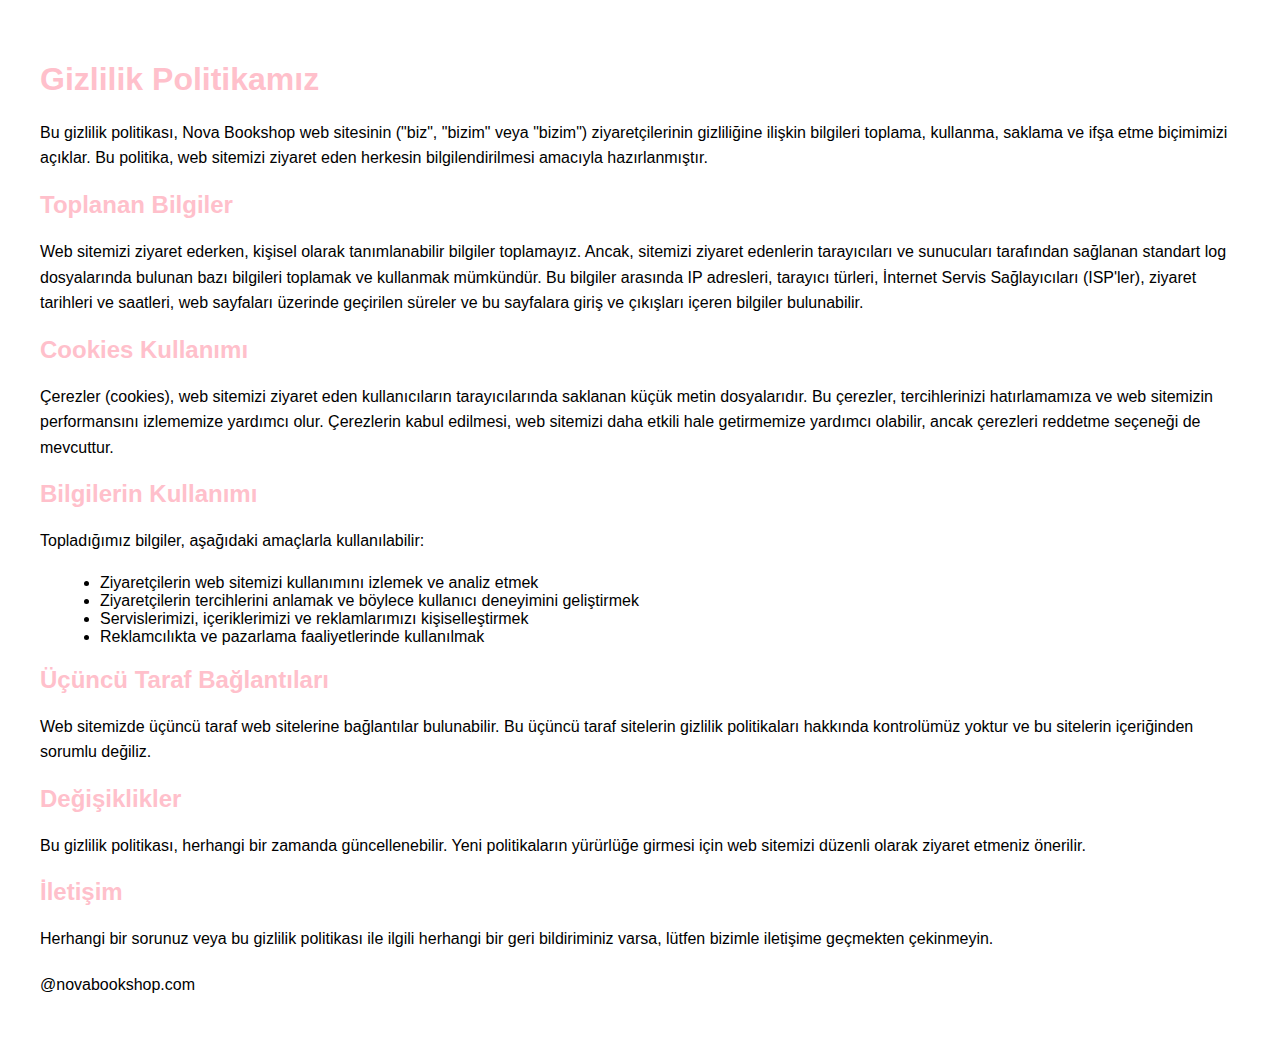
<file: NovaBookshop/gizlilik.html>
<!DOCTYPE html>
<html lang="en">
<head>
    <meta charset="UTF-8">
    <meta name="viewport" content="width=device-width, initial-scale=1.0">
    <title>Gizlilik Politikası</title>
    <style>
        body {
            font-family: Arial, sans-serif;
            margin: 20px;
            padding: 20px;
        }
        h1, h2, h3, h4, h5, h6 {
            color:pink ;
        }
        p {
            line-height: 1.6;
            margin-bottom: 20px;
        }
        ul {
            list-style-type: disc;
            margin-left: 20px;
        }
        .instagram {
            position: fixed;
            bottom: 20px;
            left: 50%;
            transform: translateX(-50%);
        }
    </style>
</head>
<body>
   
<h1>Gizlilik Politikamız</h1>

<p>Bu gizlilik politikası, Nova Bookshop web sitesinin ("biz", "bizim" veya "bizim") ziyaretçilerinin gizliliğine ilişkin bilgileri toplama, kullanma, saklama ve ifşa etme biçimimizi açıklar. Bu politika, web sitemizi ziyaret eden herkesin bilgilendirilmesi amacıyla hazırlanmıştır.</p>

<h2>Toplanan Bilgiler</h2>

<p>Web sitemizi ziyaret ederken, kişisel olarak tanımlanabilir bilgiler toplamayız. Ancak, sitemizi ziyaret edenlerin tarayıcıları ve sunucuları tarafından sağlanan standart log dosyalarında bulunan bazı bilgileri toplamak ve kullanmak mümkündür. Bu bilgiler arasında IP adresleri, tarayıcı türleri, İnternet Servis Sağlayıcıları (ISP'ler), ziyaret tarihleri ve saatleri, web sayfaları üzerinde geçirilen süreler ve bu sayfalara giriş ve çıkışları içeren bilgiler bulunabilir.</p>

<h2>Cookies Kullanımı</h2>

<p>Çerezler (cookies), web sitemizi ziyaret eden kullanıcıların tarayıcılarında saklanan küçük metin dosyalarıdır. Bu çerezler, tercihlerinizi hatırlamamıza ve web sitemizin performansını izlememize yardımcı olur. Çerezlerin kabul edilmesi, web sitemizi daha etkili hale getirmemize yardımcı olabilir, ancak çerezleri reddetme seçeneği de mevcuttur.</p>

<h2>Bilgilerin Kullanımı</h2>

<p>Topladığımız bilgiler, aşağıdaki amaçlarla kullanılabilir:</p>

<ul>
    <li>Ziyaretçilerin web sitemizi kullanımını izlemek ve analiz etmek</li>
    <li>Ziyaretçilerin tercihlerini anlamak ve böylece kullanıcı deneyimini geliştirmek</li>
    <li>Servislerimizi, içeriklerimizi ve reklamlarımızı kişiselleştirmek</li>
    <li>Reklamcılıkta ve pazarlama faaliyetlerinde kullanılmak</li>
</ul>

<h2>Üçüncü Taraf Bağlantıları</h2>

<p>Web sitemizde üçüncü taraf web sitelerine bağlantılar bulunabilir. Bu üçüncü taraf sitelerin gizlilik politikaları hakkında kontrolümüz yoktur ve bu sitelerin içeriğinden sorumlu değiliz.</p>

<h2>Değişiklikler</h2>

<p>Bu gizlilik politikası, herhangi bir zamanda güncellenebilir. Yeni politikaların yürürlüğe girmesi için web sitemizi düzenli olarak ziyaret etmeniz önerilir.</p>

<h2>İletişim</h2>

<p>Herhangi bir sorunuz veya bu gizlilik politikası ile ilgili herhangi bir geri bildiriminiz varsa, lütfen bizimle iletişime geçmekten çekinmeyin.</p>

<p>@novabookshop.com</p>

</body>

</html>
</file>
